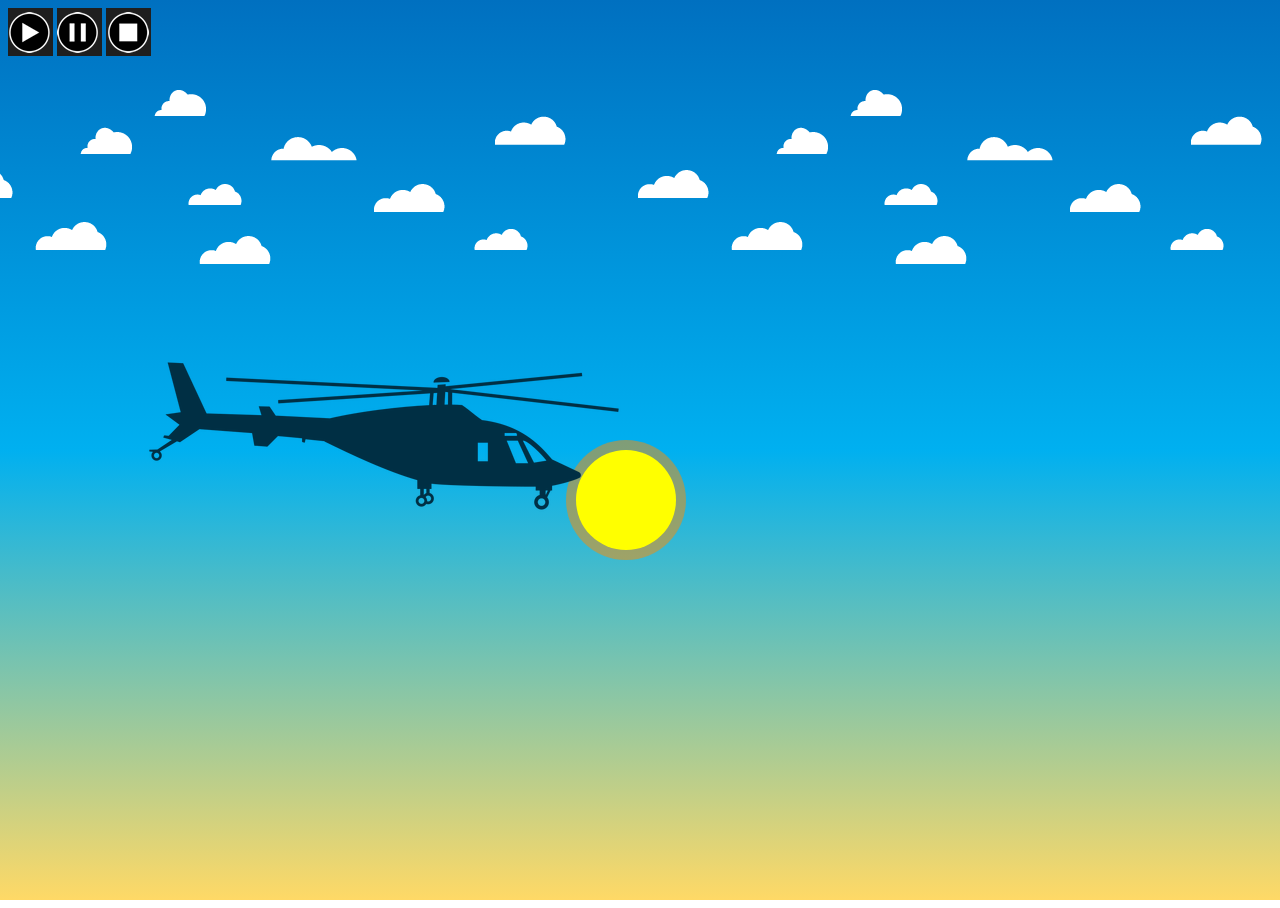
<file: animacion/index.html>
<!DOCTYPE html>
<html>
<head>
	<meta charset="utf-8">
	<title>Animación</title>
	<link rel="stylesheet" type="text/css" href="style.css">
</head>
<body>
	<!--<audio src="images/sonido.mp3"  loop="3" autoplay="true">-->
	<audio src="images/sonido.mp3"  loop="3" autoplay="true"></audio>
	<input type="radio" id="play" name="control">
	<label class="button btn1" for="play"></label>

	<input type="radio" id="pause" name="control">
	<label class="button btn2" for="pause"></label>

	<input type="radio" id="stop" name="control">
	<label class="button btn3" for="stop"></label>

	<div class="fondo"></div>
	<div class="sol"></div>
	<div class="nubes"></div>
	
	<div class="helicopter"></div>
	<!--
	<div class="ciudad"></div>
	<div class="bici">
		<div class="llanta llan1"></div>
		
		<div class="llanta llan2"></div>
	</div>
	-->

</body>
</html>
</file>
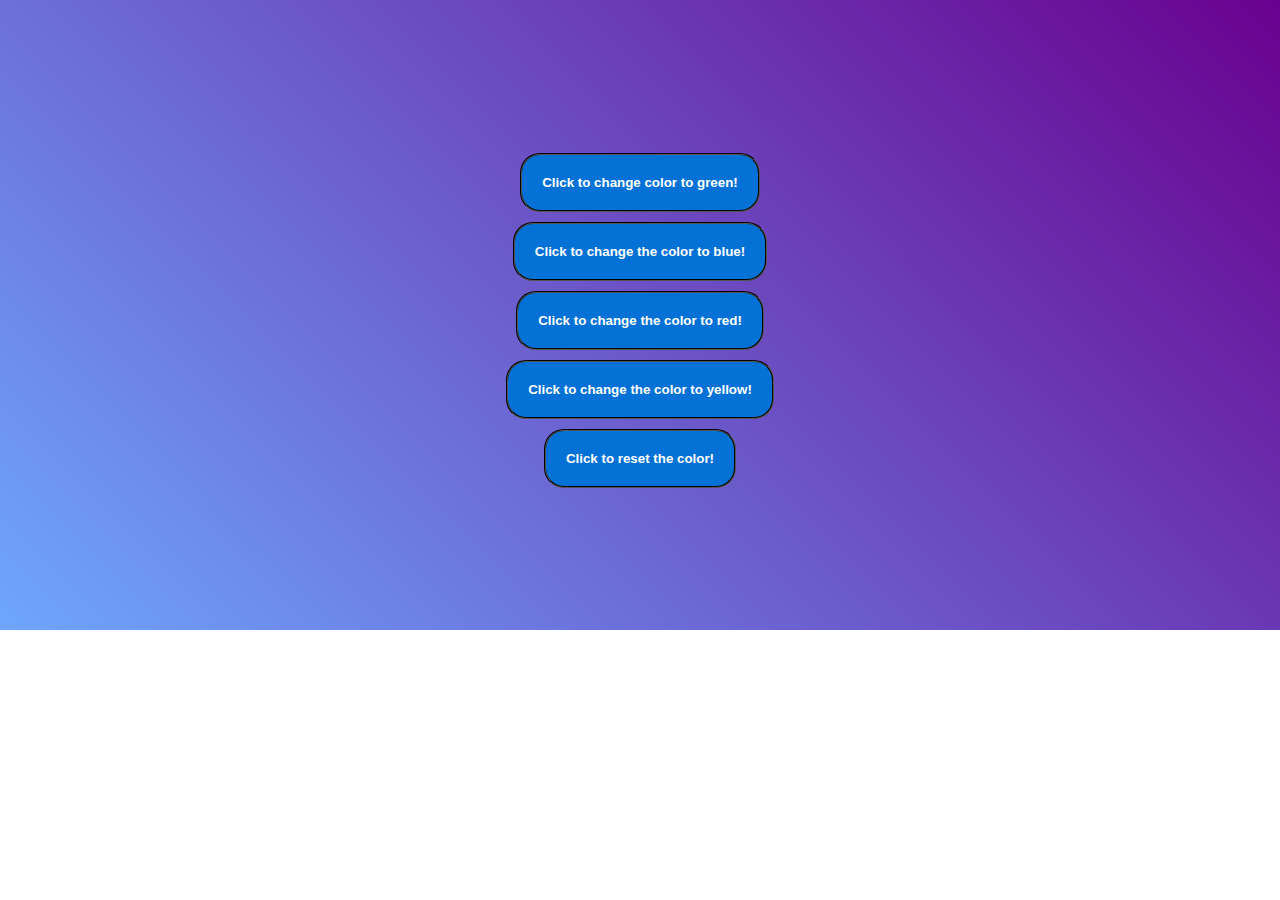
<file: backgroundColor/javascript_change_background_color_on_click-master/index.html>
<!DOCTYPE html>
<html lang="en">
<head>
    <meta charset="UTF-8">
    <meta name="viewport" content="width=device-width, initial-scale=1.0">
    <meta http-equiv="X-UA-Compatible" content="ie=edge">
    <link rel="stylesheet" href="style.css">
    <title>Document</title>
</head>
<body>
    <div id="container" class="changeBG">
        <button type="button" id="btn-color" onclick="btnChanger()">Click to change color to green!</button>
        <p><button type="button" id="btn-color" onclick="btnChanger1()">Click to change the color to blue!</button></p>
        <p><button type="button" id="btn-color" onclick="btnChanger2()">Click to change the color to red!</button></p>
        <p><button type="button" id="btn-color" onclick="btnChanger3()">Click to change the color to yellow!</button></p>
        <p><button type="button" id="btn-color" onclick="btnChanger_reset()">Click to reset the color!</button></p>
    </div>
    <script src="script.js"></script>
</body>
</html>
</file>
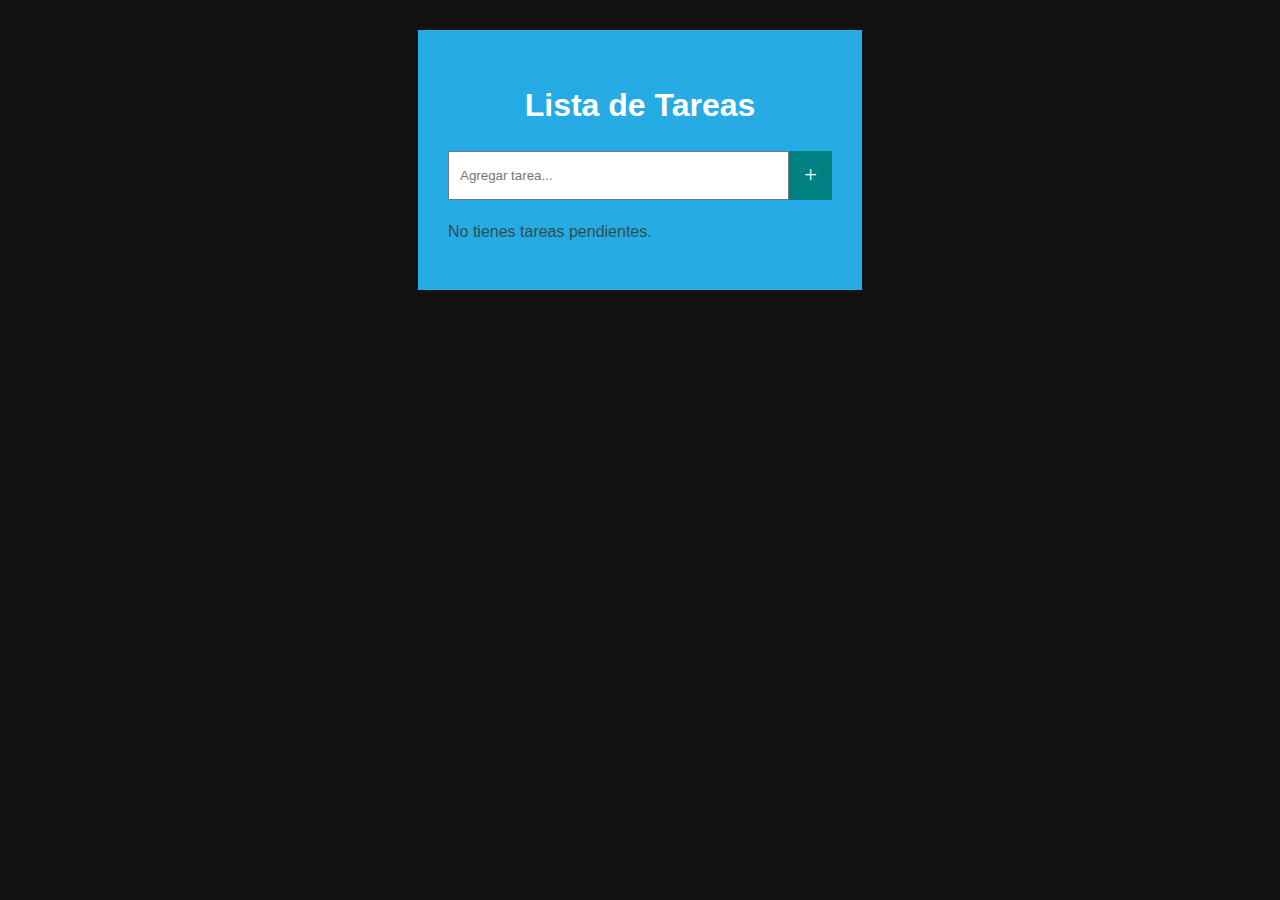
<file: todolist/Lista.html>
<!DOCTYPE html>
<html lang="en">
<head>
    <meta charset="UTF-8">
    <meta http-equiv="X-UA-Compatible" content="IE=edge">
    <meta name="viewport" content="width=device-width, initial-scale=1.0">
    <title>Lista de Tareas</title>
    <link rel="stylesheet" href="./style.css">
</head>
<body>
    <div class="container">
        <h1>Lista de Tareas</h1>
        <div class="search">
            <form>
                <input type="text" placeholder="Agregar tarea...">
                <button class="btn-add">+</button>
            </form>
        </div>
        <div class="li-container">
            <ul>
                
            </ul>
        </div>
        <div class="empty">
            <p>No tienes tareas pendientes.</p>
        </div>
    </div>
    <script src="./main.js"></script>
</body>
</html>
</file>
<file: animacion/style.css>
html,body{
	overflow: hidden;
	height: 100%;
	width: 100%;
}
.fondo{
	position: absolute;
	top: 0px;
	left: 0px;
	background: linear-gradient(0deg, rgba(255,217,102,1) 0%, rgba(0,176,240,1) 50%, rgba(0,112,192,1) 100%);
	width: 100%;
	height: 100%;
	animation-name: fondo;
	animation-duration: 20s;
	animation-iteration-count: infinite;

}
.sol{ 
	background: #FFFF00;
	width: 100px;
	height: 100px;
	position: absolute;
	left: 45%;
	top: 50%;
	border-radius: 100px;
	box-shadow: 0px 0px 0px 10px rgba(255,140,0,0.5);
	animation-name: sol;
	animation-duration: 20s;
	animation-iteration-count:infinite;
}

.nubes{
	background-image: url(images/fondo1.png);
	background-repeat: repeat-x;
	position: absolute; 
	top: 10%;
	left: 0px;
	width: 100%;
	height: 174px;	
	animation-name: nubes;
	animation-duration: 10s;
	animation-timing-function: linear;
	animation-iteration-count: infinite;

}



.helicopter{ 
	background-image: url(images/helicopter.png);
	width: 500px;
	height: 500px;
	display: inline-block;
	position: absolute;
	left: 10%;
	top: 20%;
	z-index: 2;
	animation-name: helicopter;
	animation-duration: 10s;
	animation-iteration-count: infinite;
	/*position: relative; */
}



input[type=radio]{ position: relative; z-index: 100; display: none; }
.button{
	position: relative;
	z-index: 100;
	cursor: pointer;
	background:#1f1f1f;
	display: inline-block;
	padding: 12px 15px;	
	height: 24px; 
	width: 15px;
	background-repeat: no-repeat;
}
.button.btn1{ 
	background-image: url(images/play.png); 
	background-repeat: no-repeat;
	background-position: -50px;
}
.button.btn2{ 
	background-image: url(images/play.png); 
	background-repeat: no-repeat;
	background-position: 0px;
}
.button.btn3{ 
	background-image: url(images/play.png); 
	background-repeat: no-repeat;
	background-position: -100px;
}
#play:checked ~ .btn1{
	background-color: #fafad2;
}
#pause:checked ~ .btn2{
	background-color: #fafad2;
}
#stop:checked ~ .btn3{
	background-color: #fafad2;
}
@keyframes sol{
	0%{ left: 45%; top: 50%; }
	50%{ left: 45%; top: 75%; background: #FFC000; }
	100%{ left: 45%; top: 100%; background: #FFC000; box-shadow: 0px 0px 0px 10px rgba(73,92,95,0.5); }
}

@keyframes fondo{
	50%{ background: linear-gradient(0deg, #FFD966  0%, #0070C0 50%, #002060 100%); }
	100%{ background: linear-gradient(0deg, #00B0F0 0%, #0070C0 50%, #002060 100%); }
}

@keyframes nubes{
	from{ background-position: 0 0; }
	to{ background-position: 100% 0; }
}

@keyframes helicopter{
	0%{ left: 10%; top: 20%;}
	25%{ left: 10%; top: 25%;}
	50%{ left: 10%; top: 30%;}
	75%{ left: 10%; top: 25%;}
	100%{ left: 10%; top: 20%;}
}



#pause:checked ~ .sol{
	animation-name: sol;
	animation-play-state: paused;
}

#pause:checked ~ .fondo{
	animation-name: fondo;
	animation-play-state: paused;
}
#pause:checked ~ .nubes{
	animation-name: nubes;
	animation-play-state: paused;
}

#pause:checked ~ .helicopter{
	animation-name: helicopter;
	animation-play-state: paused;
}


#play:checked ~ .sol{
	animation-name: sol;
	animation-play-state: running;
}

#play:checked ~ .fondo{
	animation-name: fondo;
	animation-play-state: running;
}
#play:checked ~ .nubes{
	animation-name: nubes;
	animation-play-state: running;
}
#play:checked ~ .helicopter{
	animation-name: helicopter;
	animation-play-state: running;
}



#stop:checked ~ .sol{
	animation-name: stopSol;
	animation-iteration-count: 1;
	animation-fill-mode: forwards;
}

#stop:checked ~ .fondo{
	animation-name: stopFondo;
	animation-iteration-count: 1;
	animation-fill-mode: forwards;
}
#stop:checked ~ .nubes{
	animation-name: stopNubes;
	animation-iteration-count: 1;
	animation-fill-mode: forwards;
}
#stop:checked ~ .helicopter{
	animation-name: stopHelicopter;
	animation-iteration-count: 1;
	animation-fill-mode: forwards;
}




@keyframes stopNubes{
	from{ background-position: 0 0; }
	to{ background-position: 0 0; }
}
@keyframes stopFondo{
	from{ background: linear-gradient(0deg, rgba(255,217,102,1) 0%, rgba(0,176,240,1) 50%, rgba(0,112,192,1) 100%); }
	to{ background: linear-gradient(0deg, rgba(255,217,102,1) 0%, rgba(0,176,240,1) 50%, rgba(0,112,192,1) 100%); }
}

@keyframes stopSol{
	from{ left: 45%; }
	to{ left: 45%; }
}

@keyframes stopHelicopter{
	from{ left: 10%; }
	to{ left: 10%; }
}
</file>
<file: backgroundColor/javascript_change_background_color_on_click-master/style.css>
* {
    padding: 0;
    margin: 0;
    box-sizing: border-box;
}


#container {
    height: 70vh;
    display: flex;
    flex-direction: column;
    align-items: center;
    justify-content: center;
    background: linear-gradient(45deg, #6ea7fd, #69018f);
}


#btn-color {
    background-color: #0471d6;
    color:white;
    margin-top: 10px;
    padding: 20px;
    border: 2px groove black;
    outline: none;
    border-radius: 20px;
    font-weight: bold;
    /* background: chocolate; */
   
}
</file>
<file: todolist/style.css>
body {
  margin: 0;
  padding: 0;
  font-size: 16px;
  font-family: Arial, Helvetica, sans-serif;
  line-height: 1.5;
  background-color: #111111;
  color: #26ABE4;
}

h1 {
  text-align: center;
  color: white;
}

.container {
  margin-top: 30px;
  margin-bottom: 30px;
  width: 30%;
  margin-left: auto;
  margin-right: auto;
  background-color: #26ABE4;
  padding: 30px;
}

.search {
  margin-left: auto;
  margin-right: auto;
  width: 100%;
}

form {
  display: flex;
}

input {
  padding: 15px 10px;
  outline: none;
  width: 400px;
}

.li-container {
  background-color: white;
  width: 100%;
  color: darkslategray;
  margin-top: 20px;
}

ul {
  padding: 0;
}

li {
  list-style: none;
  background-color: lightgray;
  border-radius: 10px;
  margin-top: 15px;
  display: flex;
}

li p {
  margin: 0;
  padding: 15px;
  width: 100%;
}

.btn-delete {
  margin-left: auto;
  border: none;
  background-color: #e31746;
  color: white;
  font-weight: bold;
  padding: 5px 10px;
  outline: none;
  border-top-right-radius: 10px;
  border-bottom-right-radius: 10px;
  width: 10%;
  font-size: 1.2em;
}

.btn-delete:hover {
  cursor: pointer;
  background-color: lightseagreen;
}

.btn-add {
  padding: 5px 15px;
  border: none;
  color: white;
  font-family: fantasy;
  background-color: teal;
  font-size: 1.4rem;
  outline: none;
}

.btn-add:hover {
  cursor: pointer;
  background-color: darkcyan;
}

.empty {
  color: darkslategrey;
}
</file>
